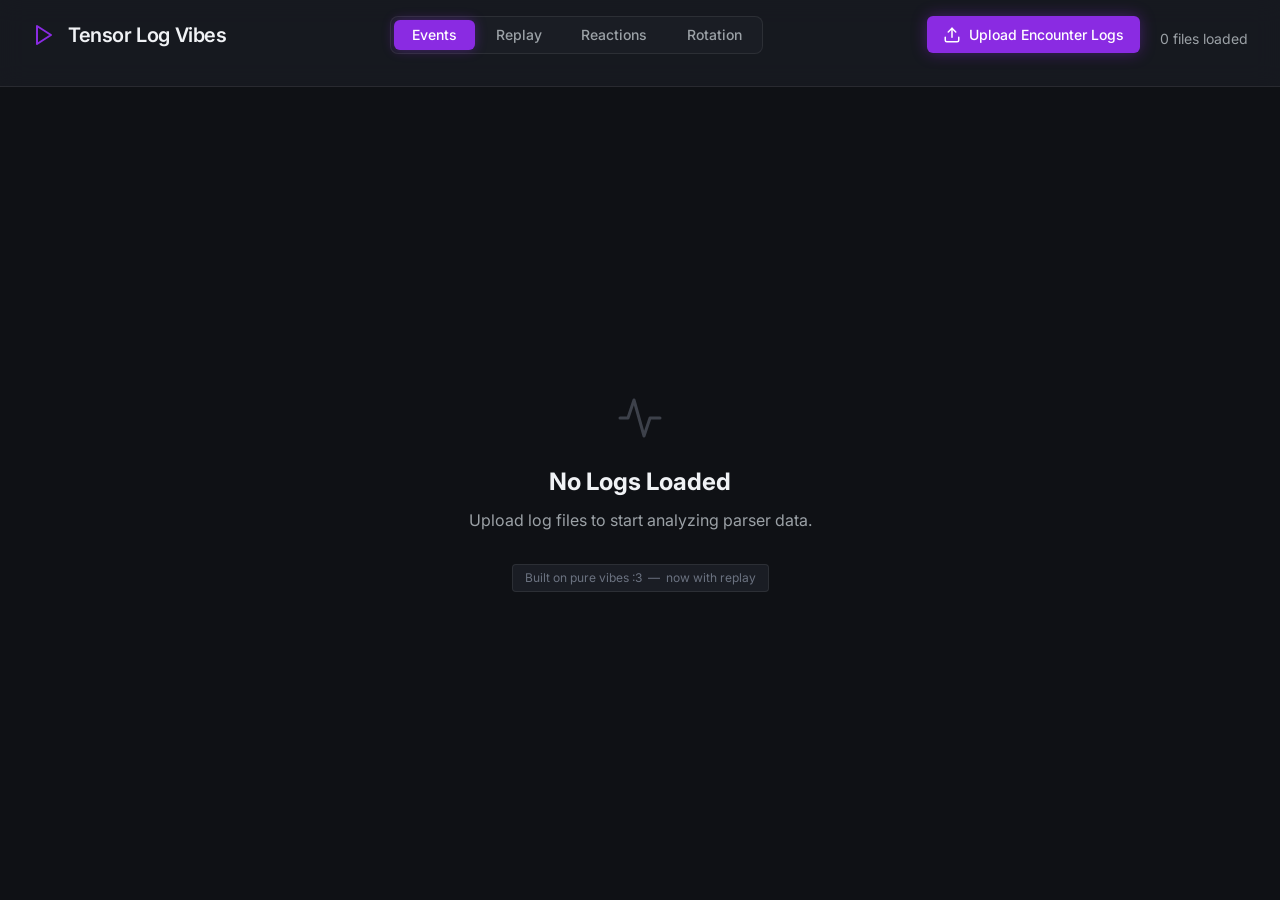
<file: Tensor Log Vibes/index.html>
<!DOCTYPE html>
<html lang="en">

<head>
    <meta charset="UTF-8">
    <meta name="viewport" content="width=device-width, initial-scale=1.0">
    <title>Tensor Log Vibes</title>
    <link rel="preconnect" href="https://fonts.googleapis.com">
    <link rel="preconnect" href="https://fonts.gstatic.com" crossorigin>
    <link
        href="https://fonts.googleapis.com/css2?family=Inter:wght@300;400;500;600;700&family=Fira+Code:wght@400;500&display=swap"
        rel="stylesheet">
    <link rel="stylesheet" href="styles.css">
</head>

<body class="dark-theme no-data">
    <div class="app-container">
        <!-- Header Container -->
        <header class="glass-header">
            <div class="header-content">
                <div class="logo">
                    <svg width="24" height="24" viewBox="0 0 24 24" fill="none" stroke="currentColor" stroke-width="2"
                        stroke-linecap="round" stroke-linejoin="round">
                        <polygon points="5 3 19 12 5 21 5 3"></polygon>
                    </svg>
                    <h1>Tensor Log Vibes</h1>
                </div>

                <nav class="tab-bar" id="tabBar">
                    <button class="tab-btn active" data-tab="events">Events</button>
                    <button class="tab-btn" data-tab="replay">Replay</button>
                    <button class="tab-btn" data-tab="reactions">Reactions</button>
                    <button class="tab-btn" data-tab="rotation">Rotation</button>
                </nav>

                <div class="file-upload-container">
                    <input type="file" id="logFileInput" accept=".lua,.txt,.log" multiple class="hidden-input">
                    <label for="logFileInput" class="btn primary-btn pulse-on-hover">
                        <svg width="18" height="18" viewBox="0 0 24 24" fill="none" stroke="currentColor"
                            stroke-width="2" stroke-linecap="round" stroke-linejoin="round">
                            <path d="M21 15v4a2 2 0 0 1-2 2H5a2 2 0 0 1-2-2v-4"></path>
                            <polyline points="17 8 12 3 7 8"></polyline>
                            <line x1="12" y1="3" x2="12" y2="15"></line>
                        </svg>
                        Upload Encounter Logs
                    </label>
                    <span id="fileCountIndicator" class="file-count">0 files loaded</span>
                </div>
            </div>

            <!-- Global Controls (Events tab) -->
            <div class="controls-panel" id="controlsPanel">
                <div class="search-box">
                    <svg width="18" height="18" viewBox="0 0 24 24" fill="none" stroke="currentColor" stroke-width="2">
                        <circle cx="11" cy="11" r="8"></circle>
                        <line x1="21" y1="21" x2="16.65" y2="16.65"></line>
                    </svg>
                    <input type="text" id="globalSearch" placeholder="Search events, names, IDs...">
                    <label class="regex-toggle" title="Use Regular Expression">
                        <input type="checkbox" id="regexToggle"> Regex
                    </label>
                </div>

                <div class="timeline-container" id="timelineContainer" style="display: none;">
                    <div class="timeline-visualizer" id="timelineVisualizer">
                        <canvas id="timelineCanvas"></canvas>
                        <div id="timelineBrush" class="brush-overlay">
                            <div class="brush-handle left" id="brushHandleLeft"></div>
                            <div class="brush-handle right" id="brushHandleRight"></div>
                        </div>
                    </div>
                </div>

                <div class="time-range-box">
                    <input type="number" id="minTimeInput" placeholder="Min Time" min="0" step="0.1">
                    <span>-</span>
                    <input type="number" id="maxTimeInput" placeholder="Max Time" min="0" step="0.1">
                </div>

                <div class="filters-group">
                    <div class="custom-select" id="eventTypeSelectContainer">
                        <div class="select-selected" id="eventTypeSelectText">Event Types: All</div>
                        <div class="select-items select-hide" id="eventTypeDropdown">
                            <div class="select-search-container">
                                <input type="text" id="eventTypeSearch" placeholder="Search events..."
                                    class="select-search-input">
                                <div class="select-actions">
                                    <button class="btn secondary-btn"
                                        onclick="toggleAllCheckboxes('eventTypeOptionsContainer', activeFilters.types, true)">Select
                                        All</button>
                                    <button class="btn secondary-btn"
                                        onclick="toggleAllCheckboxes('eventTypeOptionsContainer', activeFilters.types, false)">Deselect
                                        All</button>
                                </div>
                            </div>
                            <div class="select-options" id="eventTypeOptionsContainer">
                                <!-- Populated dynamically -->
                            </div>
                        </div>
                    </div>

                    <div class="custom-select" id="entitySelectContainer">
                        <div class="select-selected" id="entitySelectText">Entities: All</div>
                        <div class="select-items select-hide" id="entityDropdown">
                            <div class="select-search-container">
                                <input type="text" id="entitySearch" placeholder="Search entities..."
                                    class="select-search-input">
                                <div class="select-actions">
                                    <button class="btn secondary-btn"
                                        onclick="toggleAllCheckboxes('entityOptionsContainer', activeFilters.entities, true)">All</button>
                                    <button class="btn secondary-btn"
                                        onclick="toggleAllCheckboxes('entityOptionsContainer', activeFilters.entities, false)">None</button>
                                    <button class="btn secondary-btn" id="selectPlayersBtn"
                                        title="Select known players (ContentID 0)">Players</button>
                                    <button class="btn secondary-btn" id="selectPetsBtn"
                                        title="Select pets/companions (detected from targeting behavior — entities that attack hostiles or place friendly AOEs)">Pets</button>
                                    <button class="btn secondary-btn" id="selectEnemiesBtn"
                                        title="Select hostile entities (non-player, non-pet)">Enemies</button>
                                    <button class="btn secondary-btn" id="selectNonPlayersBtn"
                                        title="Select everything EXCEPT players">Non-Players</button>
                                </div>
                            </div>
                            <div class="select-options" id="entityOptionsContainer">
                                <!-- Populated dynamically -->
                            </div>
                        </div>
                    </div>
                </div>

                <div class="actions-group">
                    <div class="custom-col-box">
                        <input type="text" id="customColInput" placeholder="Add new Column...">
                        <button id="addCustomColBtn" class="btn secondary-btn" title="Add Column">+</button>
                    </div>
                    <div class="custom-select" id="calcColSelectContainer">
                        <div class="select-selected" id="calcColSelectText">+ Calc Column</div>
                        <div class="select-items select-hide" id="calcColDropdown">
                            <div class="select-options" id="calcColOptionsContainer">
                                <!-- Populated dynamically -->
                            </div>
                        </div>
                    </div>
                    <button id="exportCsvBtn" class="btn secondary-btn" title="Export to CSV">CSV</button>
                    <button id="exportJsonBtn" class="btn secondary-btn" title="Export to JSON">JSON</button>
                </div>

                <div class="stats-counter">
                    <span id="showingCount">0</span> / <span id="totalCount">0</span> events
                </div>
            </div>
        </header>

        <!-- Main Content Area -->
        <main class="content-area">
            <div id="loader" class="loader-container hidden">
                <div class="spinner"></div>
                <p>Parsing logs... <span id="parseProgress">0%</span></p>
            </div>

            <div id="emptyState" class="empty-state">
                <div class="empty-icon">
                    <svg width="48" height="48" viewBox="0 0 24 24" fill="none" stroke="currentColor" stroke-width="1.5"
                        stroke-linecap="round" stroke-linejoin="round">
                        <path d="M2 12h4l3-9 5 18 3-9h5" />
                    </svg>
                </div>
                <h2>No Logs Loaded</h2>
                <p>Upload log files to start analyzing parser data.</p>
                <div class="keyboard-hint">Built on pure vibes :3 &nbsp;&mdash;&nbsp; now with replay</div>
            </div>

            <!-- Pull Summary Cards -->
            <div id="summaryStrip" class="summary-strip hidden"></div>

            <!-- ===================== EVENTS TAB ===================== -->
            <div id="eventsView" class="tab-view">
                <div class="events-split">
                    <div class="table-container hidden" id="tableContainer">
                        <table class="event-table" id="eventTable">
                            <thead>
                                <tr id="tableHeaderRow">
                                    <th class="col-pin">Pin</th>
                                    <th class="col-file">File</th>
                                    <th class="col-time">Time</th>
                                    <th class="col-time-delta" title="Time since previous visible event">Δ Time</th>
                                    <th class="col-type">Event Type</th>
                                    <th class="col-source">Source Name/ID</th>
                                    <th class="col-target">Target Name/ID</th>
                                    <!-- Dynamic Columns will be inserted here -->
                                    <th class="col-details">Details / Payload</th>
                                </tr>
                            </thead>
                            <tbody id="pinnedTableBody">
                            </tbody>
                            <tbody id="eventTableBody">
                                <!-- Rows populated by JS -->
                            </tbody>
                        </table>
                    </div>

                    <!-- Cast Consequence Inspector Drawer -->
                    <aside id="inspectorPanel" class="inspector-panel hidden">
                        <div class="inspector-header">
                            <div>
                                <h3 id="inspectorTitle">Cast Inspector</h3>
                                <span id="inspectorSubtitle" class="inspector-subtitle"></span>
                            </div>
                            <div class="inspector-controls">
                                <label title="Seconds after the cast to aggregate">Window
                                    <input type="number" id="inspectorWindow" value="8" min="1" max="60" step="1">s
                                </label>
                                <button class="close-btn" id="inspectorClose">&times;</button>
                            </div>
                        </div>
                        <div class="inspector-body" id="inspectorBody"></div>
                    </aside>
                </div>
            </div>

            <!-- ===================== REPLAY TAB ===================== -->
            <div id="replayView" class="tab-view hidden">
                <div class="replay-layout">
                    <div class="replay-toolbar">
                        <select id="replayFileSelect" class="replay-select" title="Pull to replay"></select>
                        <button id="replayPlayBtn" class="btn primary-btn replay-play">▶</button>
                        <select id="replaySpeedSelect" class="replay-select" title="Playback speed">
                            <option value="0.25">0.25×</option>
                            <option value="0.5">0.5×</option>
                            <option value="1" selected>1×</option>
                            <option value="2">2×</option>
                            <option value="4">4×</option>
                        </select>
                        <select id="replayTimeMode" class="replay-select"
                            title="Clock display: Sync = raw synced-timer seconds (what reaction timelines use). Duty = the in-game pull timer (real time, m:ss).">
                            <option value="sync" selected>Sync (s)</option>
                            <option value="real">Duty timer</option>
                        </select>
                        <span id="replayClock" class="replay-clock" title="Synced timer (raw seconds)">0.0</span>
                        <input type="range" id="replayScrub" class="replay-scrub" min="0" max="100" step="0.05"
                            value="0">
                        <span id="replayDuration" class="replay-clock replay-duration">0:00</span>
                        <div class="replay-toggles">
                            <label title="Show each player's movement path over the last few seconds"><input
                                    type="checkbox" id="tglTrails"> Trails</label>
                            <label title="Name labels on party members"><input type="checkbox"
                                    id="tglPlayerLabels" checked> Player Labels</label>
                            <label title="Name labels on bosses and adds (pets excluded)"><input type="checkbox"
                                    id="tglNpcLabels" checked> NPC Labels</label>
                            <label title="Name labels on detected pets/companions"><input type="checkbox"
                                    id="tglPetLabels"> Pet Labels</label>
                            <label
                                title="Text on effects: AOE names, tether IDs, cast bars. Click a cast/AOE label to open its raw event."><input
                                    type="checkbox" id="tglLabels" checked> Effect Labels</label>
                            <label><input type="checkbox" id="tglAoes" checked> AOEs</label>
                            <label><input type="checkbox" id="tglCasts" checked> Casts</label>
                            <label
                                title="Head marker signs (M<id>) with pulsing ring, shown for 5s after application"><input
                                    type="checkbox" id="tglMarkers" checked> Headmarkers</label>
                            <label title="Placed waymarks (A–D, 1–4) from the log header"><input type="checkbox"
                                    id="tglWaymarks" checked> Waymarks</label>
                            <label
                                title="When you scrub or step the replay, auto-scroll the Events table to the same moment"><input
                                    type="checkbox" id="tglSync"> Sync Table</label>
                        </div>
                        <label class="label-size-box" title="Label text size multiplier (e.g. 0.8, 1, 1.75)">Labels ×
                            <input type="number" id="replayLabelSize" value="1" min="0.4" max="4" step="0.1">
                        </label>
                        <button id="replayResetViewBtn" class="btn secondary-btn"
                            title="Reset camera zoom and pan back to the fitted arena view">Reset View</button>
                    </div>
                    <div class="replay-stage">
                        <canvas id="replayCanvas"></canvas>
                        <div class="replay-side">
                            <div id="replayEventFeed" class="replay-event-feed"></div>
                            <div id="replayDetail" class="replay-detail hidden">
                                <div class="replay-detail-head">
                                    <span id="replayDetailTitle"></span>
                                    <button id="replayDetailClose" class="close-btn" title="Close">&times;</button>
                                </div>
                                <pre id="replayDetailBody"></pre>
                            </div>
                        </div>
                        <div class="replay-hint">wheel: zoom &nbsp; drag: pan &nbsp; click entity: filter table &nbsp;
                            click cast/AOE label: raw event &nbsp; space: play/pause &nbsp; ←/→: step &nbsp; AOE
                            shapes are best-effort from castType</div>
                    </div>
                </div>
            </div>

            <!-- ===================== REACTIONS TAB ===================== -->
            <div id="reactionsView" class="tab-view hidden">
                <div class="panel-toolbar">
                    <select id="reactionsFileSelect" class="replay-select" title="Pull"></select>
                    <input type="text" id="reactionsSearch" class="panel-search" placeholder="Filter reactions...">
                    <div class="lifecycle-stats" id="lifecycleStats"></div>
                </div>
                <div class="reactions-layout">
                    <div class="gantt-wrap">
                        <canvas id="ganttCanvas"></canvas>
                    </div>
                    <div class="reactions-tables">
                        <div class="reactions-table-wrap">
                            <h3>Reaction Instances <span class="muted">(double-click a row to jump replay)</span></h3>
                            <table class="event-table mini-table" id="reactionInstanceTable">
                                <thead>
                                    <tr>
                                        <th>Reaction</th>
                                        <th>Queued</th>
                                        <th>Executed</th>
                                        <th>Latency</th>
                                        <th>Outcome</th>
                                    </tr>
                                </thead>
                                <tbody id="reactionInstanceBody"></tbody>
                            </table>
                        </div>
                        <div class="reactions-table-wrap">
                            <h3>Per-Reaction Summary</h3>
                            <table class="event-table mini-table" id="reactionSummaryTable">
                                <thead>
                                    <tr>
                                        <th>Reaction</th>
                                        <th>Queued</th>
                                        <th>Executed</th>
                                        <th>Never Exec</th>
                                        <th>Med. Latency</th>
                                        <th>Max Latency</th>
                                    </tr>
                                </thead>
                                <tbody id="reactionSummaryBody"></tbody>
                            </table>
                        </div>
                    </div>
                </div>
            </div>

            <!-- ===================== ROTATION TAB ===================== -->
            <div id="rotationView" class="tab-view hidden">
                <div class="panel-toolbar">
                    <select id="rotationFileSelect" class="replay-select" title="Pull"></select>
                    <select id="rotationPlayerSelect" class="replay-select" title="Player"></select>
                    <label class="regex-toggle" title="Hide auto-attacks">
                        <input type="checkbox" id="rotationHideAuto" checked> Hide Auto-attacks
                    </label>
                    <label class="regex-toggle" title="Row of buffs/debuffs applied to this player">
                        <input type="checkbox" id="rotationShowBuffs" checked> Buffs
                    </label>
                    <div class="actions-group">
                        <button id="rotationZoomOut" class="btn secondary-btn" title="Zoom out">−</button>
                        <button id="rotationZoomIn" class="btn secondary-btn" title="Zoom in">+</button>
                    </div>
                    <span class="muted" id="rotationStatus"></span>
                </div>
                <div class="rotation-scroll" id="rotationScroll">
                    <div class="empty-mini" id="rotationEmpty">Load a pull to see a player's cast timeline.</div>
                    <div class="rotation-track hidden" id="rotationTrack"></div>
                </div>
                <div class="rotation-legend">
                    <span><span class="legend-swatch legend-gcd"></span> GCD row (weaponskills / spells in
                        sequence)</span>
                    <span><span class="legend-swatch legend-ogcd"></span> one row per oGCD, shaded bar = its
                        cooldown</span>
                    <span class="muted">click an icon to jump the replay · icons &amp; recast data from xivapi.com
                        (cached locally)</span>
                </div>
            </div>
        </main>
    </div>

    <!-- Modal for JSON / Complex Data -->
    <div id="dataModal" class="modal hidden">
        <div class="modal-content glass-panel">
            <div class="modal-header">
                <h3 id="modalTitle">Event Details</h3>
                <button class="close-btn" id="closeModal">&times;</button>
            </div>
            <div class="modal-body">
                <pre><code id="modalCodePayload" class="language-lua"></code></pre>
            </div>
        </div>
    </div>

    <script src="app.js"></script>
    <script src="analysis.js"></script>
    <script src="replay.js"></script>
    <script src="rotation.js"></script>
</body>

</html>
</file>
<file: Tensor Log Vibes/styles.css>
/* Design System */
:root {
    --bg-base: #0f1115;
    --bg-surface: #1a1d24;
    --bg-surface-elevated: #252932;
    --bg-glass: rgba(26, 29, 36, 0.7);
    --border-subtle: rgba(255, 255, 255, 0.08);
    --border-strong: rgba(255, 255, 255, 0.15);

    --text-primary: #f0f2f5;
    --text-secondary: #9ba1a6;
    --text-tertiary: #6b7280;

    --brand-primary: #8a2be2;
    --brand-hover: #9b4dff;
    --brand-glow: rgba(138, 43, 226, 0.4);

    --success: #10b981;
    --warning: #f59e0b;
    --danger: #ef4444;
    --info: #3b82f6;

    --font-sans: 'Inter', -apple-system, BlinkMacSystemFont, sans-serif;
    --font-mono: 'Fira Code', 'Courier New', monospace;

    --transition-fast: 0.15s ease-out;
    --transition-base: 0.25s cubic-bezier(0.4, 0, 0.2, 1);
}

/* Reset & Base */
*,
*::before,
*::after {
    box-sizing: border-box;
    margin: 0;
    padding: 0;
}

body.dark-theme {
    background-color: var(--bg-base);
    color: var(--text-primary);
    font-family: var(--font-sans);
    line-height: 1.5;
    min-height: 100vh;
    overflow-x: hidden;
}

/* Layout */
.app-container {
    display: flex;
    flex-direction: column;
    height: 100vh;
}

/* Header & Glassmorphism */
.glass-header {
    background: var(--bg-glass);
    backdrop-filter: blur(12px);
    -webkit-backdrop-filter: blur(12px);
    border-bottom: 1px solid var(--border-subtle);
    padding: 1rem 2rem;
    position: sticky;
    top: 0;
    z-index: 100;
}

.header-content {
    display: flex;
    justify-content: space-between;
    align-items: center;
    margin-bottom: 1rem;
    gap: 1rem;
}

.logo {
    display: flex;
    align-items: center;
    gap: 0.75rem;
    color: var(--brand-primary);
}

.logo h1 {
    font-size: 1.25rem;
    font-weight: 600;
    letter-spacing: -0.02em;
    color: var(--text-primary);
    white-space: nowrap;
}

/* Tab bar */
.tab-bar {
    display: flex;
    gap: 0.25rem;
    background: var(--bg-surface);
    border: 1px solid var(--border-subtle);
    border-radius: 8px;
    padding: 3px;
}

.tab-btn {
    background: transparent;
    border: none;
    color: var(--text-secondary);
    padding: 0.4rem 1.1rem;
    font-size: 0.875rem;
    font-weight: 500;
    font-family: var(--font-sans);
    border-radius: 6px;
    cursor: pointer;
    transition: var(--transition-fast);
}

.tab-btn:hover {
    color: var(--text-primary);
}

.tab-btn.active {
    background: var(--brand-primary);
    color: #fff;
    box-shadow: 0 0 12px var(--brand-glow);
}

body.non-events-tab .controls-panel,
body.no-data .controls-panel {
    display: none;
}

/* Common Components */
.hidden {
    display: none !important;
}

/* Buttons & Inputs */
.btn {
    display: inline-flex;
    align-items: center;
    justify-content: center;
    gap: 0.5rem;
    padding: 0.5rem 1rem;
    border-radius: 6px;
    font-size: 0.875rem;
    font-weight: 500;
    cursor: pointer;
    transition: var(--transition-base);
    border: none;
    font-family: var(--font-sans);
}

.primary-btn {
    background: var(--brand-primary);
    color: white;
    box-shadow: 0 0 15px var(--brand-glow);
}

.primary-btn:hover {
    background: var(--brand-hover);
    transform: translateY(-1px);
    box-shadow: 0 0 20px var(--brand-glow);
}

.pulse-on-hover:hover {
    animation: pulse 2s infinite;
}

@keyframes pulse {
    0% {
        box-shadow: 0 0 0 0 rgba(138, 43, 226, 0.4);
    }

    70% {
        box-shadow: 0 0 0 6px rgba(138, 43, 226, 0);
    }

    100% {
        box-shadow: 0 0 0 0 rgba(138, 43, 226, 0);
    }
}

.hidden-input {
    width: 0.1px;
    height: 0.1px;
    opacity: 0;
    overflow: hidden;
    position: absolute;
    z-index: -1;
}

/* Controls Panel */
.controls-panel {
    display: flex;
    align-items: center;
    gap: 1.5rem;
    flex-wrap: wrap;
}

.search-box {
    position: relative;
    flex: 1;
    min-width: 250px;
    display: flex;
    align-items: center;
    gap: 0.5rem;
}

.search-box svg {
    position: absolute;
    left: 1rem;
    top: 50%;
    transform: translateY(-50%);
    color: var(--text-tertiary);
}

.search-box input {
    width: 100%;
    background: var(--bg-surface);
    border: 1px solid var(--border-subtle);
    color: var(--text-primary);
    padding: 0.6rem 1rem 0.6rem 2.5rem;
    border-radius: 6px;
    font-size: 0.875rem;
    transition: var(--transition-base);
}

.search-box input[type="text"]:focus {
    outline: none;
    border-color: var(--brand-primary);
    box-shadow: 0 0 0 2px var(--brand-glow);
}

.regex-toggle {
    display: flex;
    align-items: center;
    gap: 0.25rem;
    color: var(--text-secondary);
    font-size: 0.8rem;
    font-family: var(--font-mono);
    cursor: pointer;
    background: var(--bg-surface);
    padding: 0.4rem 0.6rem;
    border-radius: 4px;
    border: 1px solid var(--border-subtle);
    transition: var(--transition-base);
    white-space: nowrap;
}

.regex-toggle:hover {
    border-color: var(--brand-primary);
    color: var(--text-primary);
}

.regex-toggle input {
    accent-color: var(--brand-primary);
    cursor: pointer;
}

.time-range-box {
    display: flex;
    align-items: center;
    gap: 0.5rem;
    color: var(--text-secondary);
}

.time-range-box input {
    width: 90px;
    background: var(--bg-surface);
    border: 1px solid var(--border-subtle);
    color: var(--text-primary);
    padding: 0.6rem;
    border-radius: 6px;
    font-size: 0.875rem;
    transition: var(--transition-base);
}

.time-range-box input:focus {
    outline: none;
    border-color: var(--brand-primary);
    box-shadow: 0 0 0 2px var(--brand-glow);
}

.filters-group {
    display: flex;
    gap: 1rem;
}

.actions-group {
    display: flex;
    gap: 0.5rem;
    align-items: center;
}

.custom-col-box {
    display: flex;
    align-items: center;
    gap: 0.25rem;
    margin-right: 0.5rem;
}

.custom-col-box input {
    background: var(--bg-surface);
    border: 1px solid var(--border-subtle);
    color: var(--text-primary);
    padding: 0.5rem;
    border-radius: 6px;
    font-size: 0.8rem;
    width: 140px;
    transition: var(--transition-base);
}

.custom-col-box input:focus {
    outline: none;
    border-color: var(--brand-primary);
}

.secondary-btn {
    background: var(--bg-surface-elevated);
    border: 1px solid var(--border-strong);
    color: var(--text-secondary);
    padding: 0.4rem 0.75rem;
}

.secondary-btn:hover {
    background: var(--bg-surface);
    color: var(--text-primary);
    border-color: var(--brand-primary);
}

/* Custom Select (Mocked implementation, enhanced via JS) */
.custom-select {
    position: relative;
    user-select: none;
    min-width: 200px;
}

#calcColSelectContainer {
    min-width: 130px;
}

.select-selected {
    background: var(--bg-surface);
    border: 1px solid var(--border-subtle);
    color: var(--text-secondary);
    padding: 0.6rem 1rem;
    border-radius: 6px;
    cursor: pointer;
    font-size: 0.875rem;
    display: flex;
    justify-content: space-between;
    align-items: center;
}

.select-selected::after {
    content: '';
    border: solid var(--text-tertiary);
    border-width: 0 2px 2px 0;
    display: inline-block;
    padding: 3px;
    transform: rotate(45deg);
    transition: transform 0.2s;
}

.select-selected.select-arrow-active::after {
    transform: rotate(-135deg);
}

.select-items {
    position: absolute;
    background-color: var(--bg-surface-elevated);
    top: 100%;
    left: 0;
    width: 280px;
    z-index: 99;
    border-radius: 6px;
    margin-top: 4px;
    border: 1px solid var(--border-strong);
    box-shadow: 0 10px 25px rgba(0, 0, 0, 0.5);
    display: flex;
    flex-direction: column;
}

.select-hide {
    display: none;
}

.select-search-container {
    padding: 8px;
    border-bottom: 1px solid var(--border-strong);
    background: var(--bg-surface);
    border-radius: 6px 6px 0 0;
}

.select-search-input {
    width: 100%;
    background: var(--bg-base);
    border: 1px solid var(--border-subtle);
    color: var(--text-primary);
    padding: 6px 10px;
    border-radius: 4px;
    font-size: 0.85rem;
}

.select-search-input:focus {
    outline: none;
    border-color: var(--brand-primary);
}

.select-actions {
    display: flex;
    gap: 0.5rem;
    margin-top: 0.5rem;
}

.select-actions .btn {
    flex: 1;
    font-size: 0.70rem;
    padding: 0.25rem;
    text-transform: uppercase;
    font-weight: 600;
}

.select-options {
    max-height: 250px;
    overflow-y: auto;
}

.select-item {
    padding: 8px 12px;
    cursor: pointer;
    font-size: 0.875rem;
    border-bottom: 1px solid var(--border-subtle);
    display: flex;
    align-items: center;
    gap: 8px;
    transition: background 0.15s;
    white-space: nowrap;
    overflow: hidden;
    text-overflow: ellipsis;
}

.select-item:hover {
    background-color: var(--bg-surface);
}

.select-item input[type="checkbox"] {
    accent-color: var(--brand-primary);
    width: 16px;
    height: 16px;
    cursor: pointer;
    flex-shrink: 0;
}

.select-item span {
    overflow: hidden;
    text-overflow: ellipsis;
}

.file-count {
    font-size: 0.875rem;
    color: var(--text-secondary);
    margin-left: 1rem;
}

.stats-counter {
    font-size: 0.875rem;
    color: var(--text-tertiary);
    font-variant-numeric: tabular-nums;
}

/* Main Content */
.content-area {
    flex: 1;
    overflow: hidden;
    position: relative;
    display: flex;
    flex-direction: column;
}

/* Tab views */
.tab-view {
    flex: 1;
    display: flex;
    flex-direction: column;
    overflow: hidden;
    min-height: 0;
}

/* Empty State */
.empty-state {
    display: flex;
    flex-direction: column;
    align-items: center;
    justify-content: center;
    height: 100%;
    color: var(--text-secondary);
    animation: fadeIn 0.5s ease-out;
    border: 2px dashed transparent;
    transition: all 0.2s ease;
}

body.dragover-active::before {
    content: '';
    position: fixed;
    top: 0;
    left: 0;
    right: 0;
    bottom: 0;
    background: rgba(99, 102, 241, 0.1);
    z-index: 9999;
    pointer-events: none;
    border: 4px dashed var(--brand-primary);
    box-sizing: border-box;
}

.empty-icon {
    color: var(--text-tertiary);
    margin-bottom: 1rem;
    opacity: 0.5;
    transition: all 0.2s ease;
}

body.dragover-active .empty-icon {
    transform: scale(1.1);
    color: var(--brand-primary);
    opacity: 1;
}

.empty-state h2 {
    color: var(--text-primary);
    margin-bottom: 0.5rem;
}

.keyboard-hint {
    margin-top: 2rem;
    font-size: 0.75rem;
    color: var(--text-tertiary);
    background: var(--bg-surface);
    padding: 0.25rem 0.75rem;
    border-radius: 4px;
    border: 1px solid var(--border-subtle);
}

/* Loader */
.loader-container {
    position: absolute;
    top: 0;
    left: 0;
    right: 0;
    bottom: 0;
    background: rgba(15, 17, 21, 0.8);
    backdrop-filter: blur(4px);
    display: flex;
    flex-direction: column;
    align-items: center;
    justify-content: center;
    z-index: 50;
}

.spinner {
    width: 40px;
    height: 40px;
    border: 3px solid var(--border-subtle);
    border-top-color: var(--brand-primary);
    border-radius: 50%;
    animation: spin 1s linear infinite;
    margin-bottom: 1rem;
}

@keyframes spin {
    100% {
        transform: rotate(360deg);
    }
}

@keyframes fadeIn {
    from {
        opacity: 0;
        transform: translateY(10px);
    }

    to {
        opacity: 1;
        transform: translateY(0);
    }
}

/* ===================== Pull summary strip ===================== */
.summary-strip {
    display: flex;
    gap: 0.75rem;
    padding: 0.75rem 2rem 0.25rem;
    overflow-x: auto;
    flex-shrink: 0;
    scrollbar-width: thin;
}

.summary-card {
    background: var(--bg-surface);
    border: 1px solid var(--border-subtle);
    border-radius: 8px;
    padding: 0.5rem 0.85rem;
    min-width: 220px;
    max-width: 300px;
    cursor: pointer;
    transition: var(--transition-fast);
    flex-shrink: 0;
}

.summary-card:hover {
    border-color: var(--brand-primary);
    background: var(--bg-surface-elevated);
}

.summary-card.active {
    border-color: var(--brand-primary);
    box-shadow: 0 0 10px var(--brand-glow);
    background: var(--bg-surface-elevated);
}

.sc-file {
    font-family: var(--font-mono);
    font-size: 0.7rem;
    color: var(--text-tertiary);
    white-space: nowrap;
    overflow: hidden;
    text-overflow: ellipsis;
}

.sc-duty {
    font-size: 0.8rem;
    font-weight: 600;
    color: var(--text-primary);
    white-space: nowrap;
    overflow: hidden;
    text-overflow: ellipsis;
}

.sc-row {
    display: flex;
    gap: 0.9rem;
    margin-top: 2px;
}

.sc-stat {
    font-size: 0.78rem;
    color: var(--text-secondary);
    font-variant-numeric: tabular-nums;
}

.sc-deaths {
    color: var(--danger);
}

.sc-prog {
    font-size: 0.75rem;
    color: var(--warning);
    margin-top: 2px;
    white-space: nowrap;
    overflow: hidden;
    text-overflow: ellipsis;
}

/* ===================== Events split + inspector ===================== */
.events-split {
    flex: 1;
    display: flex;
    overflow: hidden;
    min-height: 0;
}

.inspector-panel {
    width: 440px;
    flex-shrink: 0;
    border-left: 1px solid var(--border-strong);
    background: var(--bg-surface);
    display: flex;
    flex-direction: column;
    overflow: hidden;
}

.inspector-header {
    padding: 0.75rem 1rem;
    border-bottom: 1px solid var(--border-subtle);
    display: flex;
    justify-content: space-between;
    align-items: flex-start;
    gap: 0.5rem;
}

.inspector-header h3 {
    font-size: 1rem;
}

.inspector-subtitle {
    font-size: 0.72rem;
    color: var(--text-tertiary);
    display: block;
}

.inspector-controls {
    display: flex;
    align-items: center;
    gap: 0.75rem;
    font-size: 0.75rem;
    color: var(--text-secondary);
    white-space: nowrap;
}

.inspector-controls input {
    width: 52px;
    background: var(--bg-base);
    border: 1px solid var(--border-subtle);
    color: var(--text-primary);
    border-radius: 4px;
    padding: 2px 6px;
    margin: 0 3px;
}

.inspector-body {
    flex: 1;
    overflow-y: auto;
    padding: 0.75rem 1rem;
    scrollbar-width: thin;
}

.insp-section {
    margin-bottom: 1rem;
}

.insp-section h4 {
    font-size: 0.8rem;
    text-transform: uppercase;
    letter-spacing: 0.04em;
    color: var(--brand-hover);
    margin-bottom: 0.35rem;
}

.insp-list {
    list-style: none;
    font-size: 0.8rem;
    columns: 2;
}

.insp-list a {
    color: var(--info);
    text-decoration: none;
    font-family: var(--font-mono);
}

.insp-list a:hover {
    text-decoration: underline;
}

.insp-table {
    width: 100%;
    border-collapse: collapse;
    font-size: 0.78rem;
}

.insp-table th {
    text-align: left;
    color: var(--text-tertiary);
    font-weight: 500;
    padding: 2px 6px;
    border-bottom: 1px solid var(--border-subtle);
}

.insp-table td {
    padding: 3px 6px;
    border-bottom: 1px solid var(--border-subtle);
    vertical-align: top;
}

.inspect-btn {
    margin-right: 4px;
}

/* Table System */
.table-container {
    flex: 1;
    overflow-y: auto;
    overflow-x: auto;
    padding: 1rem 2rem;
    scrollbar-width: thin;
    scrollbar-color: var(--border-strong) var(--bg-surface);
}

.table-container::-webkit-scrollbar {
    width: 8px;
    height: 8px;
}

.table-container::-webkit-scrollbar-track {
    background: var(--bg-base);
}

.table-container::-webkit-scrollbar-thumb {
    background-color: var(--border-strong);
    border-radius: 4px;
}

.event-table {
    width: max-content;
    min-width: 100%;
    border-collapse: separate;
    border-spacing: 0;
    font-size: 0.85rem;
    table-layout: fixed;
}

.event-table th {
    box-sizing: border-box;
    position: sticky;
    top: 0;
    background: var(--bg-surface-elevated);
    color: var(--text-secondary);
    font-weight: 500;
    text-align: left;
    padding: 0.75rem 1rem;
    z-index: 10;
    border-bottom: 1px solid var(--border-strong);
    white-space: nowrap;
    overflow: hidden;
    text-overflow: ellipsis;
    user-select: none;
    -webkit-user-select: none;
    cursor: grab;
}

.resize-handle {
    position: absolute;
    right: 0;
    top: 25%;
    bottom: 25%;
    width: 6px;
    cursor: col-resize;
    z-index: 11;
    background: transparent;
    transition: background-color 0.2s;
    border-right: 2px solid var(--border-subtle);
}

.resize-handle:hover,
.resize-handle.active {
    border-right: 2px solid var(--brand-primary);
    background-color: rgba(59, 130, 246, 0.2);
}

.event-table td {
    box-sizing: border-box;
    height: 42px;
    padding: 0.4rem 1rem;
    border-bottom: 1px solid var(--border-subtle);
    color: var(--text-primary);
    vertical-align: middle;
    white-space: nowrap;
    overflow: hidden;
    text-overflow: ellipsis;
}

.event-table tbody tr {
    transition: background-color var(--transition-fast);
}

.event-table tbody tr:hover {
    background-color: var(--bg-surface);
}

tr.sync-highlight td {
    background-color: rgba(138, 43, 226, 0.18) !important;
    border-bottom-color: var(--brand-primary) !important;
}

/* Column Sizing */
.col-pin {
    width: 50px;
    text-align: center;
}

.col-file {
    width: 140px;
    white-space: nowrap;
    overflow: hidden;
    text-overflow: ellipsis;
    font-size: 0.75rem;
    color: var(--text-tertiary) !important;
}

.pin-btn {
    background: transparent;
    border: none;
    color: var(--border-strong);
    cursor: pointer;
    font-size: 1.1rem;
    transition: color 0.2s, transform 0.1s;
}

.pin-btn:hover {
    color: var(--text-secondary);
    transform: scale(1.1);
}

.pin-btn.active {
    color: var(--brand-accent);
}

.pinned-row {
    font-weight: 500;
}

.pinned-row td {
    background-color: var(--bg-surface-elevated) !important;
    border-bottom: 2px solid var(--brand-accent) !important;
}

th.drag-over {
    border-left: 2px solid var(--brand-accent) !important;
    background-color: var(--bg-surface) !important;
}

th.dragging {
    opacity: 0.5;
    background-color: var(--bg-surface-elevated) !important;
}

body.is-dragging,
body.is-dragging * {
    cursor: grabbing !important;
}

.event-table th:active {
    cursor: grabbing;
}

.col-time {
    width: 100px;
    font-family: var(--font-mono);
    color: var(--text-tertiary) !important;
}

.col-time-delta {
    width: 90px;
    font-family: var(--font-mono);
    color: var(--brand-primary) !important;
    font-size: 0.8rem;
}

.col-dynamic {
    width: 15%;
    word-break: break-word;
    color: #3b82f6 !important;
}

.col-calc {
    color: #34d399 !important;
    font-family: var(--font-mono);
}

.col-type {
    width: 180px;
    font-weight: 500;
}

.col-source,
.col-target {
    width: 20%;
    word-break: break-word;
}

.col-details {
    width: auto;
    font-family: var(--font-mono);
    color: var(--text-secondary) !important;
}


/* Event Type Badge Colors */
.badge {
    display: inline-block;
    padding: 0.2em 0.6em;
    border-radius: 4px;
    font-size: 0.75rem;
    font-weight: 600;
    letter-spacing: 0.02em;
    text-transform: uppercase;
}

.badge-visibility {
    background: rgba(59, 130, 246, 0.15);
    color: #60a5fa;
    border: 1px solid rgba(59, 130, 246, 0.3);
}

.badge-transform {
    background: rgba(139, 92, 246, 0.15);
    color: #a78bfa;
    border: 1px solid rgba(139, 92, 246, 0.3);
}

.badge-animation {
    background: rgba(245, 158, 11, 0.15);
    color: #fbbf24;
    border: 1px solid rgba(245, 158, 11, 0.3);
}

.badge-cast {
    background: rgba(239, 68, 68, 0.15);
    color: #f87171;
    border: 1px solid rgba(239, 68, 68, 0.3);
}

.badge-casttarget {
    background: rgba(244, 63, 94, 0.15);
    color: #fb7185;
    border: 1px solid rgba(244, 63, 94, 0.3);
}

.badge-aura {
    background: rgba(16, 185, 129, 0.15);
    color: #34d399;
    border: 1px solid rgba(16, 185, 129, 0.3);
}

.badge-reaction {
    background: rgba(138, 43, 226, 0.15);
    color: #c084fc;
    border: 1px solid rgba(138, 43, 226, 0.3);
}

.badge-default {
    background: var(--bg-surface-elevated);
    color: var(--text-secondary);
    border: 1px solid var(--border-strong);
}

/* Entity formatting */
.entity-id {
    font-size: 0.75rem;
    color: var(--text-tertiary);
    font-family: var(--font-mono);
    display: block;
    margin-top: 2px;
}

.table-payload-preview {
    max-height: 40px;
    overflow: hidden;
    text-overflow: ellipsis;
    display: -webkit-box;
    -webkit-line-clamp: 2;
    line-clamp: 2;
    -webkit-box-orient: vertical;
    cursor: pointer;
    background: transparent;
    transition: background 0.15s, color 0.15s;
    border-radius: 4px;
    padding: 3px;
    margin: -3px;
}

.table-payload-preview:hover {
    color: var(--text-primary);
    background: rgba(255, 255, 255, 0.05);
}

.payload-btn {
    background: transparent;
    border: 1px solid var(--border-strong);
    color: var(--text-secondary);
    padding: 2px 8px;
    border-radius: 4px;
    font-size: 0.7rem;
    cursor: pointer;
    margin-top: 4px;
    transition: all 0.2s;
}

.payload-btn:hover {
    background: var(--bg-surface-elevated);
    color: var(--text-primary);
    border-color: var(--text-tertiary);
}

/* Modal */
.modal {
    position: fixed;
    top: 0;
    left: 0;
    right: 0;
    bottom: 0;
    background: rgba(0, 0, 0, 0.7);
    z-index: 1000;
    display: flex;
    align-items: center;
    justify-content: center;
    padding: 2rem;
    backdrop-filter: blur(4px);
    opacity: 1;
    transition: opacity 0.3s ease;
}

.modal.hidden {
    opacity: 0;
    pointer-events: none;
}

.modal-content {
    background: var(--bg-surface);
    border: 1px solid var(--border-strong);
    border-radius: 8px;
    width: 100%;
    max-width: 800px;
    max-height: 80vh;
    display: flex;
    flex-direction: column;
    box-shadow: 0 25px 50px -12px rgba(0, 0, 0, 0.5);
    transform: translateY(0);
    transition: transform 0.3s ease;
}

.modal.hidden .modal-content {
    transform: translateY(20px);
}

.modal-header {
    padding: 1rem 1.5rem;
    border-bottom: 1px solid var(--border-subtle);
    display: flex;
    justify-content: space-between;
    align-items: center;
}

.close-btn {
    background: transparent;
    border: none;
    color: var(--text-tertiary);
    font-size: 1.5rem;
    cursor: pointer;
    transition: color 0.2s;
}

.close-btn:hover {
    color: var(--danger);
}

.modal-body {
    padding: 1.5rem;
    overflow-y: auto;
    font-family: var(--font-mono);
    font-size: 0.85rem;
    color: #a78bfa;
    /* Code color */
    background: #11111b;
    /* darker code bg */
    border-bottom-left-radius: 8px;
    border-bottom-right-radius: 8px;
}

/* --- Timeline Visualizer --- */
.timeline-container {
    padding: 0 16px;
    height: 40px;
    margin-bottom: 12px;
}

.timeline-visualizer {
    position: relative;
    width: 100%;
    height: 100%;
    background-color: var(--bg-surface);
    border: 1px solid var(--border-subtle);
    border-radius: 4px;
    overflow: hidden;
    cursor: crosshair;
}

.timeline-visualizer canvas {
    display: block;
    width: 100%;
    height: 100%;
}

.brush-overlay {
    position: absolute;
    top: 0;
    left: 0;
    height: 100%;
    width: 100%;
    background-color: rgba(99, 102, 241, 0.2);
    border-left: 1px solid var(--brand-primary);
    border-right: 1px solid var(--brand-primary);
    pointer-events: auto;
    cursor: grab;
    box-sizing: border-box;
    display: none;
}

.brush-overlay:active {
    cursor: grabbing;
}

.brush-handle {
    position: absolute;
    top: 0;
    width: 8px;
    height: 100%;
    background-color: transparent;
    cursor: ew-resize;
    pointer-events: auto;
    z-index: 10;
}

.brush-handle::after {
    content: '';
    position: absolute;
    top: 50%;
    left: 50%;
    transform: translate(-50%, -50%);
    width: 4px;
    height: 16px;
    background-color: var(--brand-primary);
    border-radius: 2px;
}

.brush-handle.left {
    left: -4px;
}

.brush-handle.right {
    right: -4px;
}

/* ===================== Replay ===================== */
.replay-layout {
    flex: 1;
    display: flex;
    flex-direction: column;
    min-height: 0;
}

.replay-toolbar {
    display: flex;
    align-items: center;
    gap: 0.75rem;
    padding: 0.6rem 1.5rem;
    border-bottom: 1px solid var(--border-subtle);
    background: var(--bg-surface);
    flex-wrap: wrap;
}

.replay-select {
    background: var(--bg-surface-elevated);
    border: 1px solid var(--border-subtle);
    color: var(--text-primary);
    padding: 0.4rem 0.6rem;
    border-radius: 6px;
    font-size: 0.82rem;
    max-width: 260px;
}

.replay-play {
    padding: 0.35rem 0.9rem;
    font-size: 1rem;
    min-width: 52px;
}

.replay-clock {
    font-family: var(--font-mono);
    font-size: 0.95rem;
    color: var(--text-primary);
    min-width: 62px;
    text-align: right;
    font-variant-numeric: tabular-nums;
}

.replay-duration {
    color: var(--text-tertiary);
    text-align: left;
}

.replay-scrub {
    flex: 1;
    min-width: 180px;
    accent-color: var(--brand-primary);
    cursor: pointer;
}

.replay-toggles {
    display: flex;
    gap: 0.8rem;
    font-size: 0.78rem;
    color: var(--text-secondary);
    white-space: nowrap;
}

.replay-toggles label {
    display: flex;
    align-items: center;
    gap: 0.25rem;
    cursor: pointer;
}

.replay-toggles input {
    accent-color: var(--brand-primary);
}

.label-size-box {
    display: flex;
    align-items: center;
    gap: 0.35rem;
    font-size: 0.78rem;
    color: var(--text-secondary);
    white-space: nowrap;
}

.label-size-box input {
    width: 58px;
    background: var(--bg-surface-elevated);
    border: 1px solid var(--border-subtle);
    color: var(--text-primary);
    border-radius: 4px;
    padding: 3px 6px;
    font-size: 0.8rem;
}

.label-size-box input:focus {
    outline: none;
    border-color: var(--brand-primary);
}

.replay-stage {
    flex: 1;
    position: relative;
    min-height: 0;
    background: radial-gradient(circle at center, #14161c 0%, var(--bg-base) 75%);
    overflow: hidden;
}

.replay-stage canvas {
    display: block;
    cursor: crosshair;
}

.replay-side {
    position: absolute;
    top: 10px;
    right: 12px;
    bottom: 34px;
    width: 320px;
    display: flex;
    flex-direction: column;
    gap: 8px;
    pointer-events: none;
}

.replay-event-feed {
    /* never squashed — the feed always gets its natural height (up to 55%) */
    flex: 0 0 auto;
    max-height: 55%;
    overflow: hidden;
    display: flex;
    flex-direction: column;
    justify-content: flex-end;
    font-size: 0.75rem;
}

.replay-detail {
    pointer-events: auto;
    /* content-sized into whatever space the feed leaves; compresses and
       scrolls internally when the window is small */
    flex: 0 1 auto;
    min-height: 0;
    display: flex;
    flex-direction: column;
    background: rgba(15, 17, 21, 0.88);
    border: 1px solid var(--border-strong);
    border-radius: 6px;
    overflow: hidden;
}

.replay-detail-head {
    display: flex;
    justify-content: space-between;
    align-items: center;
    padding: 4px 6px 4px 10px;
    border-bottom: 1px solid var(--border-subtle);
    font-size: 0.78rem;
    font-weight: 600;
    color: var(--text-primary);
    flex-shrink: 0;
}

.replay-detail-head .close-btn {
    font-size: 1.1rem;
    line-height: 1;
    padding: 0 4px;
}

.replay-detail pre {
    margin: 0;
    padding: 8px 10px;
    overflow: auto;
    font-family: var(--font-mono);
    font-size: 0.7rem;
    line-height: 1.45;
    color: #a5b4fc;
    white-space: pre-wrap;
    word-break: break-word;
    scrollbar-width: thin;
}

.feed-line {
    background: rgba(15, 17, 21, 0.75);
    border-left: 2px solid var(--border-strong);
    padding: 2px 8px;
    margin-top: 2px;
    border-radius: 3px;
    color: var(--text-secondary);
    white-space: nowrap;
    overflow: hidden;
    text-overflow: ellipsis;
}

.feed-t {
    font-family: var(--font-mono);
    color: var(--text-tertiary);
    margin-right: 4px;
}

.feed-cast {
    border-left-color: var(--danger);
    color: #fca5a5;
}

.feed-marker {
    border-left-color: #facc15;
    color: #fde68a;
}

.feed-death {
    border-left-color: var(--danger);
    color: var(--danger);
    font-weight: 600;
}

.feed-reaction {
    border-left-color: var(--brand-primary);
    color: #c4b5fd;
}

.replay-hint {
    position: absolute;
    bottom: 8px;
    left: 12px;
    font-size: 0.7rem;
    color: var(--text-tertiary);
    background: rgba(15, 17, 21, 0.6);
    padding: 2px 8px;
    border-radius: 4px;
    pointer-events: none;
}

/* ===================== Reactions tab ===================== */
.panel-toolbar {
    display: flex;
    align-items: center;
    gap: 1rem;
    padding: 0.6rem 1.5rem;
    border-bottom: 1px solid var(--border-subtle);
    background: var(--bg-surface);
    flex-wrap: wrap;
}

.panel-search {
    background: var(--bg-surface-elevated);
    border: 1px solid var(--border-subtle);
    color: var(--text-primary);
    padding: 0.45rem 0.75rem;
    border-radius: 6px;
    font-size: 0.85rem;
    min-width: 220px;
}

.panel-search:focus {
    outline: none;
    border-color: var(--brand-primary);
}

.lifecycle-stats {
    display: flex;
    gap: 0.6rem;
}

.ls-chip {
    font-size: 0.78rem;
    color: var(--text-secondary);
    background: var(--bg-surface-elevated);
    border: 1px solid var(--border-subtle);
    padding: 0.25rem 0.6rem;
    border-radius: 12px;
}

.ls-chip b {
    color: var(--text-primary);
}

.ls-ok b {
    color: var(--success);
}

.ls-bad b {
    color: var(--danger);
}

.reactions-layout {
    flex: 1;
    display: flex;
    flex-direction: column;
    overflow: hidden;
    min-height: 0;
}

.gantt-wrap {
    max-height: 45%;
    overflow-y: auto;
    overflow-x: hidden;
    border-bottom: 1px solid var(--border-subtle);
    scrollbar-width: thin;
    flex-shrink: 0;
}

.gantt-wrap canvas {
    display: block;
    width: 100%;
}

.reactions-tables {
    flex: 1;
    display: flex;
    gap: 0;
    overflow: hidden;
    min-height: 0;
}

.reactions-table-wrap {
    flex: 1;
    overflow-y: auto;
    padding: 0.75rem 1.25rem;
    scrollbar-width: thin;
    min-width: 0;
}

.reactions-table-wrap+.reactions-table-wrap {
    border-left: 1px solid var(--border-subtle);
}

.reactions-table-wrap h3 {
    font-size: 0.85rem;
    margin-bottom: 0.5rem;
    color: var(--text-secondary);
}

.mini-table {
    font-size: 0.78rem;
    width: 100%;
    min-width: 0;
    table-layout: auto;
}

.mini-table th {
    padding: 0.4rem 0.6rem;
    font-size: 0.72rem;
}

.mini-table td {
    padding: 0.25rem 0.6rem;
    height: auto;
}

.rx-name {
    max-width: 320px;
    overflow: hidden;
    text-overflow: ellipsis;
    white-space: nowrap;
}

tr.rx-stale td {
    background: rgba(239, 68, 68, 0.07);
}

.muted {
    color: var(--text-tertiary);
    font-weight: 400;
    font-size: 0.9em;
}

.mono {
    font-family: var(--font-mono);
}

.danger-text {
    color: var(--danger);
}

.warn-text {
    color: var(--warning);
}

/* ===================== Rotation tab ===================== */
.empty-mini {
    color: var(--text-tertiary);
    padding: 3rem;
    text-align: center;
}

.rotation-scroll {
    flex: 1;
    overflow: auto;
    min-height: 0;
    scrollbar-width: thin;
    scrollbar-color: var(--border-strong) var(--bg-surface);
    background: linear-gradient(180deg, var(--bg-base) 0%, #14161c 100%);
}

.rotation-track {
    position: relative;
}

.rot-grid {
    position: absolute;
    top: 0;
    bottom: 0;
    width: 1px;
    background: rgba(255, 255, 255, 0.06);
    pointer-events: none;
}

.rot-axis-row {
    position: sticky;
    top: 0;
    height: 20px;
    background: rgba(15, 17, 21, 0.92);
    border-bottom: 1px solid var(--border-subtle);
    z-index: 6;
}

.rot-axis {
    position: absolute;
    top: 2px;
    font-family: var(--font-mono);
    font-size: 0.68rem;
    color: var(--text-tertiary);
    pointer-events: none;
}

.rot-row {
    position: relative;
    border-bottom: 1px solid rgba(255, 255, 255, 0.05);
}

.rot-row:nth-child(odd) {
    background: rgba(255, 255, 255, 0.015);
}

.rot-row-gcd {
    background: rgba(59, 130, 246, 0.05) !important;
    border-bottom: 1px solid var(--border-strong);
}

.rot-row-label {
    position: sticky;
    left: 0;
    display: inline-flex;
    align-items: center;
    gap: 5px;
    height: 100%;
    max-width: 172px;
    padding: 0 10px 0 12px;
    font-size: 0.75rem;
    color: var(--text-secondary);
    background: linear-gradient(90deg, var(--bg-base) 82%, transparent);
    z-index: 5;
    white-space: nowrap;
    overflow: hidden;
    text-overflow: ellipsis;
    pointer-events: auto;
}

.rot-label-icon {
    width: 18px;
    height: 18px;
    border-radius: 3px;
    flex-shrink: 0;
}

.rot-cd {
    position: absolute;
    bottom: 3px;
    height: 4px;
    background: rgba(52, 211, 153, 0.3);
    border-radius: 2px;
    pointer-events: none;
}

.rot-row-boss {
    background: rgba(239, 68, 68, 0.05) !important;
    border-bottom: 1px solid var(--border-strong);
}

.rot-boss-mark {
    position: absolute;
    font-size: 0.68rem;
    color: #fca5a5;
    white-space: nowrap;
    cursor: pointer;
    padding-left: 5px;
    border-left: 2px solid rgba(239, 68, 68, 0.7);
    line-height: 1.2;
    max-width: 240px;
    overflow: hidden;
    text-overflow: ellipsis;
}

.rot-boss-mark:hover {
    color: #fecaca;
    z-index: 5;
    background: rgba(15, 17, 21, 0.9);
}

.rot-boss-tick {
    position: absolute;
    bottom: 0;
    width: 2px;
    height: 7px;
    background: rgba(239, 68, 68, 0.75);
    cursor: pointer;
}

.rot-boss-tick:hover {
    height: 11px;
    background: #fca5a5;
}

.rot-boss-run {
    position: absolute;
    bottom: 2px;
    height: 2px;
    background: rgba(239, 68, 68, 0.4);
    pointer-events: none;
}

.rot-row-buffs {
    background: rgba(250, 204, 21, 0.04) !important;
}

.rot-icon.rot-buff,
.rot-chip.rot-buff {
    border: 1px solid rgba(250, 204, 21, 0.55);
    border-radius: 3px;
}

.rot-dead {
    position: absolute;
    top: 0;
    bottom: 0;
    background: rgba(120, 120, 130, 0.16);
    border-left: 2px solid rgba(239, 68, 68, 0.6);
    pointer-events: none;
}

.rot-dead-skull {
    position: absolute;
    top: 24px;
    font-size: 13px;
    pointer-events: none;
    z-index: 4;
}

.rot-drift {
    position: absolute;
    top: 4px;
    bottom: 4px;
    background: rgba(239, 68, 68, 0.22);
    border-left: 1px solid rgba(239, 68, 68, 0.7);
    border-right: 1px solid rgba(239, 68, 68, 0.7);
    border-radius: 2px;
    cursor: pointer;
    z-index: 1;
}

.rot-drift:hover {
    background: rgba(239, 68, 68, 0.35);
}

.rot-icon,
.rot-chip {
    position: absolute;
    border-radius: 6px;
    cursor: pointer;
    box-sizing: border-box;
    transition: transform 0.08s ease-out;
}

.rot-icon:hover,
.rot-chip:hover {
    transform: scale(1.25);
    z-index: 5;
}

.rot-icon.rot-gcd {
    border: 2px solid rgba(96, 165, 250, 0.9);
    box-shadow: 0 0 6px rgba(59, 130, 246, 0.35);
}

.rot-icon.rot-ogcd {
    border: 2px solid rgba(52, 211, 153, 0.85);
}

.rot-icon.rot-unknown {
    border: 2px solid var(--border-strong);
    opacity: 0.85;
}

.rot-chip {
    background: var(--bg-surface-elevated);
    color: var(--text-secondary);
    font-size: 0.6rem;
    display: flex;
    align-items: center;
    justify-content: center;
    overflow: hidden;
    text-align: center;
    line-height: 1.05;
}

.rot-chip.rot-gcd {
    border: 2px solid rgba(96, 165, 250, 0.7);
}

.rot-chip.rot-ogcd {
    border: 2px solid rgba(52, 211, 153, 0.6);
}

.rot-chip.rot-unknown {
    border: 2px solid var(--border-strong);
}

.rotation-cursor {
    position: absolute;
    top: 0;
    bottom: 0;
    width: 2px;
    background: var(--brand-primary);
    box-shadow: 0 0 8px var(--brand-glow);
    pointer-events: none;
    z-index: 4;
}

.rotation-legend {
    display: flex;
    gap: 1.5rem;
    align-items: center;
    padding: 0.4rem 1.5rem;
    border-top: 1px solid var(--border-subtle);
    background: var(--bg-surface);
    font-size: 0.75rem;
    color: var(--text-secondary);
    flex-wrap: wrap;
}

.legend-swatch {
    display: inline-block;
    width: 12px;
    height: 12px;
    border-radius: 3px;
    vertical-align: -1px;
    margin-right: 4px;
}

.legend-gcd {
    border: 2px solid rgba(96, 165, 250, 0.9);
}

.legend-ogcd {
    border: 2px solid rgba(52, 211, 153, 0.85);
}
</file>
